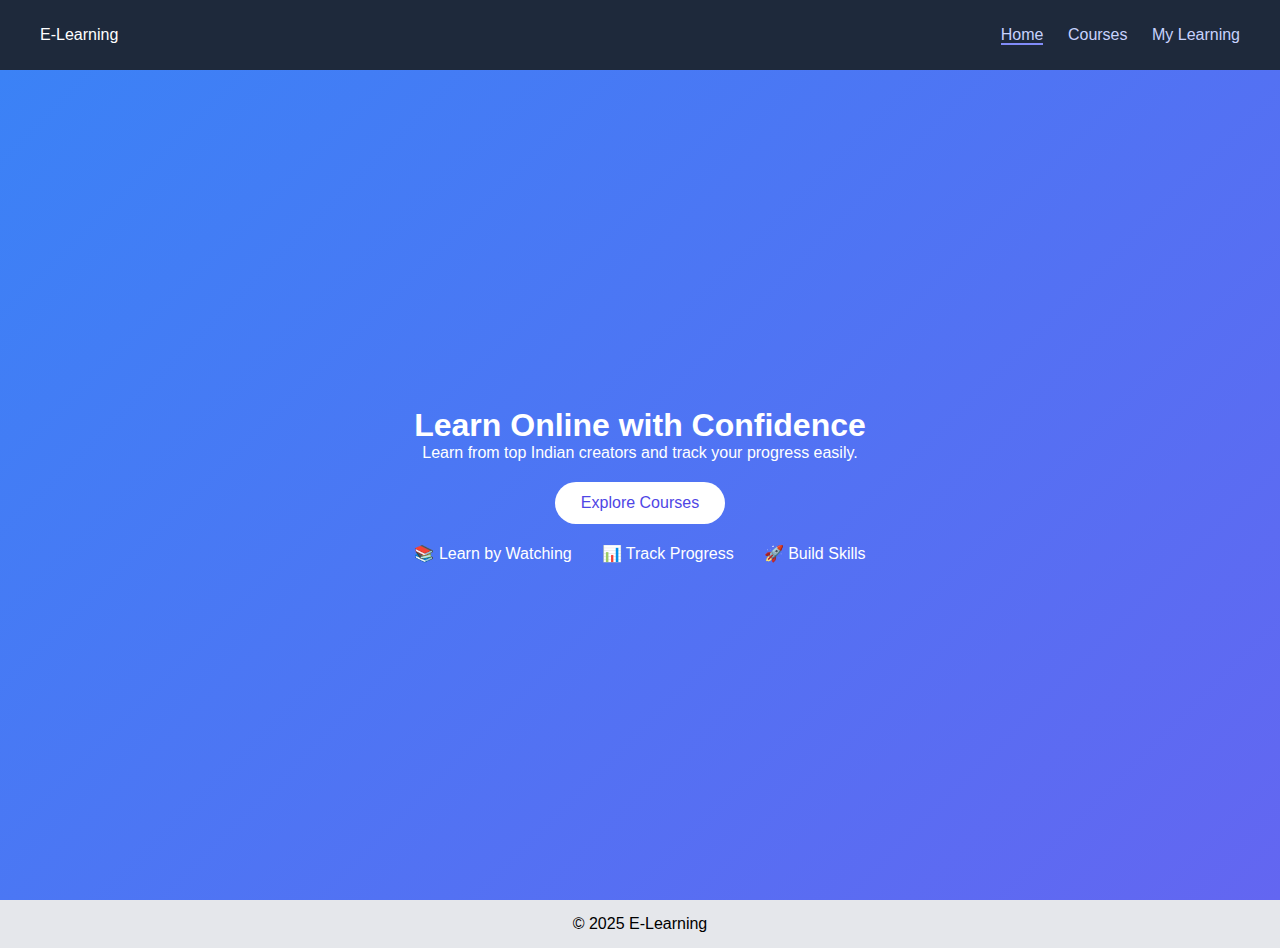
<file: index.html>
<!DOCTYPE html>
<html lang="en">
<head>
  <meta charset="UTF-8">
  <title>E-Learning | Home</title>
  <meta name="viewport" content="width=device-width, initial-scale=1.0">
  <link rel="stylesheet" href="style.css">
</head>
<body>

<header class="top-nav">
  <div class="logo">E-Learning</div>
  <nav>
    <a class="active" href="index.html">Home</a>
    <a href="courses.html">Courses</a>
    <a href="course.html">My Learning</a>
  </nav>
</header>

<section class="hero">
  <div class="hero-content">
    <h1>Learn Online with Confidence</h1>
    <p>Learn from top Indian creators and track your progress easily.</p>

    <a href="courses.html" class="cta-btn">Explore Courses</a>

    <div class="home-cards">
      <div class="home-card">📚 Learn by Watching</div>
      <div class="home-card">📊 Track Progress</div>
      <div class="home-card">🚀 Build Skills</div>
    </div>
  </div>
</section>

<footer>© 2025 E-Learning</footer>

</body>
</html>
</file>
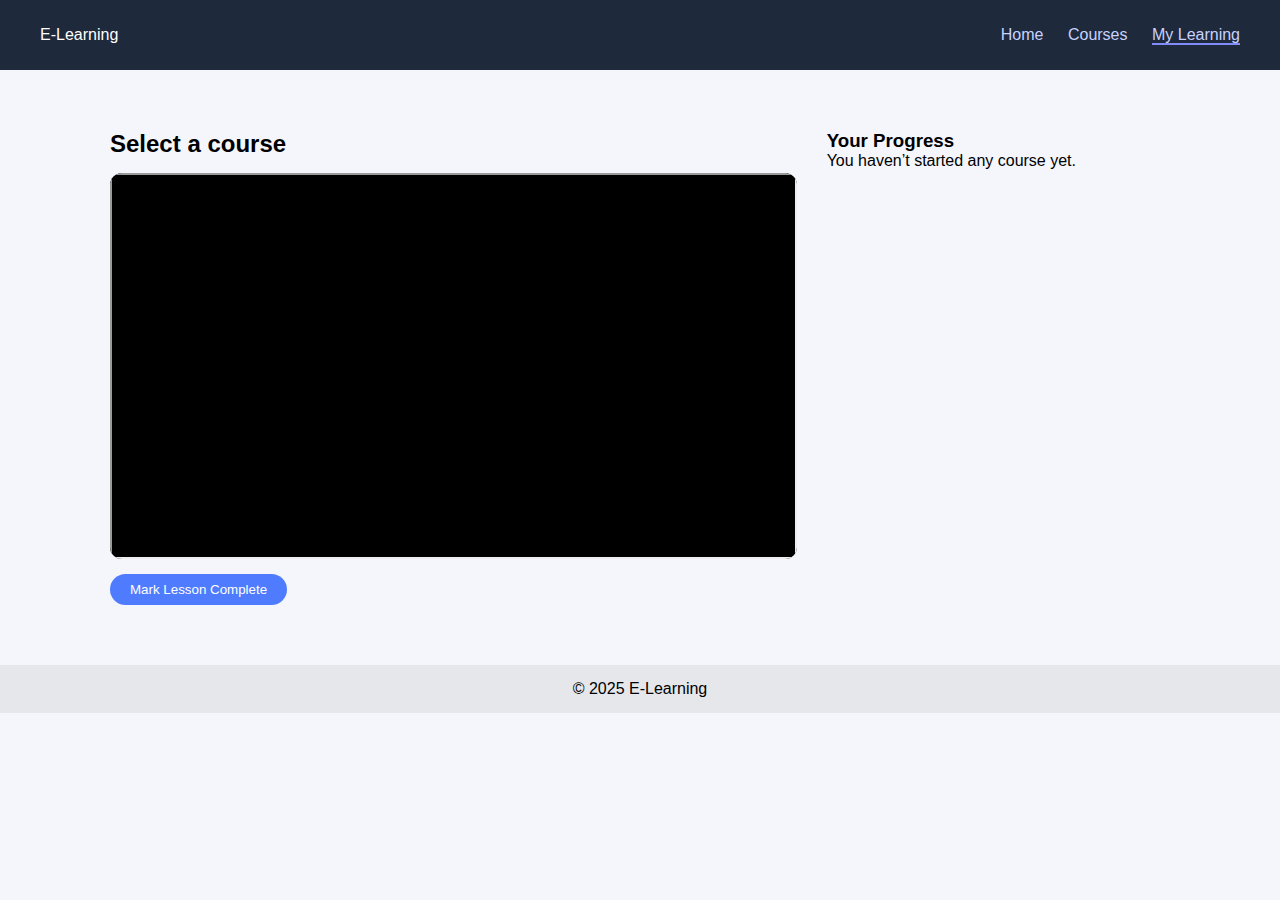
<file: course.html>
<!DOCTYPE html>
<html lang="en">
<head>
  <meta charset="UTF-8">
  <title>E-Learning | My Learning</title>
  <meta name="viewport" content="width=device-width, initial-scale=1.0">
  <link rel="stylesheet" href="style.css">
</head>
<body>

<header class="top-nav">
  <div class="logo">E-Learning</div>
  <nav>
    <a href="index.html">Home</a>
    <a href="courses.html">Courses</a>
    <a class="active" href="course.html">My Learning</a>
  </nav>
</header>

<section class="container course-layout">

  <div>
    <h2 id="courseTitle">Select a course</h2>

    <div class="video-card">
      <iframe id="courseVideo" allowfullscreen></iframe>
    </div>

    <button class="course-btn" onclick="completeLesson()">Mark Lesson Complete</button>
  </div>

  <div>
    <h3>Your Progress</h3>
    <div id="allProgress"></div>
  </div>

</section>

<footer>© 2025 E-Learning</footer>

<script src="script.js"></script>
</body>
</html>
</file>
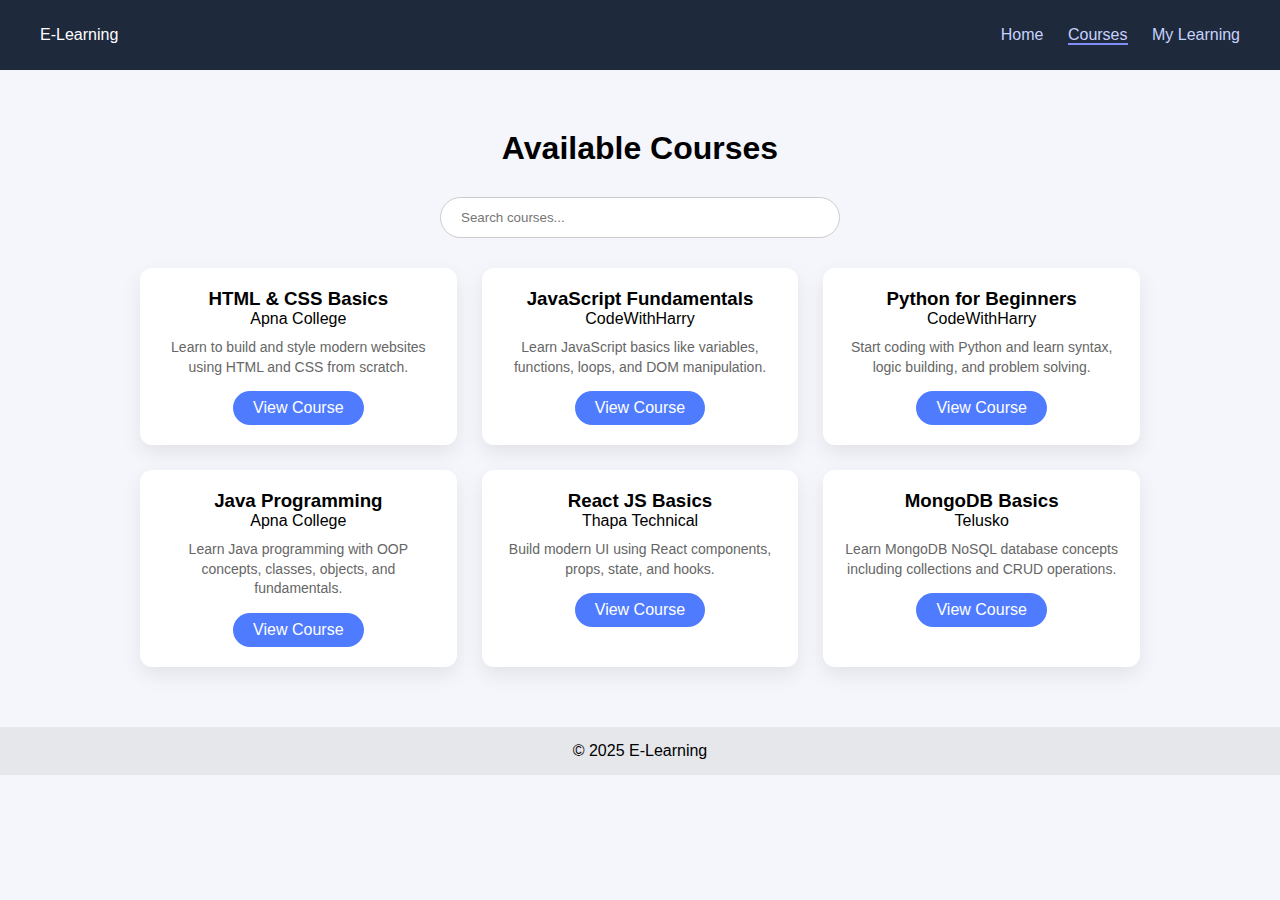
<file: courses.html>
<!DOCTYPE html>
<html lang="en">
<head>
  <meta charset="UTF-8">
  <title>E-Learning | Courses</title>
  <meta name="viewport" content="width=device-width, initial-scale=1.0">
  <link rel="stylesheet" href="style.css">
</head>
<body>

<header class="top-nav">
  <div class="logo">E-Learning</div>
  <nav>
    <a href="index.html">Home</a>
    <a class="active" href="courses.html">Courses</a>
    <a href="course.html">My Learning</a>
  </nav>
</header>

<section class="container">
  <h1 class="section-title">Available Courses</h1>

  <input
    type="text"
    id="searchInput"
    class="search-bar"
    placeholder="Search courses..."
    onkeyup="searchCourses()"
  />

  <div class="course-grid">

    <div class="course-card">
      <h3>HTML & CSS Basics</h3>
      <p>Apna College</p>
      <p class="desc">
        Learn to build and style modern websites using HTML and CSS from scratch.
      </p>
      <a href="course.html?course=HTML" class="course-btn">View Course</a>
    </div>

    <div class="course-card">
      <h3>JavaScript Fundamentals</h3>
      <p>CodeWithHarry</p>
      <p class="desc">
        Learn JavaScript basics like variables, functions, loops, and DOM manipulation.
      </p>
      <a href="course.html?course=JS" class="course-btn">View Course</a>
    </div>

    <div class="course-card">
      <h3>Python for Beginners</h3>
      <p>CodeWithHarry</p>
      <p class="desc">
        Start coding with Python and learn syntax, logic building, and problem solving.
      </p>
      <a href="course.html?course=Python" class="course-btn">View Course</a>
    </div>

    <div class="course-card">
      <h3>Java Programming</h3>
      <p>Apna College</p>
      <p class="desc">
        Learn Java programming with OOP concepts, classes, objects, and fundamentals.
      </p>
      <a href="course.html?course=Java" class="course-btn">View Course</a>
    </div>

    <div class="course-card">
      <h3>React JS Basics</h3>
      <p>Thapa Technical</p>
      <p class="desc">
        Build modern UI using React components, props, state, and hooks.
      </p>
      <a href="course.html?course=React" class="course-btn">View Course</a>
    </div>

    <div class="course-card">
      <h3>MongoDB Basics</h3>
      <p>Telusko</p>
      <p class="desc">
        Learn MongoDB NoSQL database concepts including collections and CRUD operations.
      </p>
      <a href="course.html?course=Mongo" class="course-btn">View Course</a>
    </div>

  </div>
</section>

<footer>© 2025 E-Learning</footer>

<script src="script.js"></script>
</body>
</html>
</file>
<file: style.css>
* {
  margin: 0;
  padding: 0;
  box-sizing: border-box;
  font-family: Arial, sans-serif;
}

body {
  background: #f4f6fb;
}

/* NAVBAR */
.top-nav {
  height: 70px;
  background: #1e293b;
  color: white;
  padding: 0 40px;
  display: flex;
  justify-content: space-between;
  align-items: center;
}

nav a {
  color: #c7d2fe;
  margin-left: 20px;
  text-decoration: none;
}

nav a.active {
  border-bottom: 2px solid #818cf8;
}

/* HERO */
.hero {
  min-height: calc(100vh - 70px);
  background: linear-gradient(135deg, #3b82f6, #6366f1);
  display: flex;
  justify-content: center;
  align-items: center;
}

.hero-content {
  color: white;
  text-align: center;
}

.cta-btn {
  display: inline-block;
  padding: 12px 26px;
  border-radius: 25px;
  background: white;
  color: #4f46e5;
  text-decoration: none;
  margin: 20px 0;
}

.home-cards {
  display: flex;
  gap: 30px;
  justify-content: center;
}

/* COURSES */
.container {
  padding: 60px 20px;
}

.section-title {
  text-align: center;
  margin-bottom: 30px;
}

.search-bar {
  display: block;
  max-width: 400px;
  width: 100%;
  margin: 0 auto 30px;
  padding: 12px 20px;
  border-radius: 25px;
  border: 1px solid #ccc;
}

.course-grid {
  display: grid;
  grid-template-columns: repeat(auto-fit, minmax(250px, 1fr));
  gap: 25px;
  max-width: 1000px;
  margin: auto;
}

.course-card {
  background: white;
  padding: 20px;
  border-radius: 12px;
  box-shadow: 0 8px 20px rgba(0,0,0,0.08);
  text-align: center;
}

.course-card .desc {
  font-size: 14px;
  color: #666;
  margin: 10px 0 14px;
  line-height: 1.4;
}

.course-btn {
  padding: 8px 20px;
  border-radius: 20px;
  background: #4f7cff;
  color: white;
  border: none;
  text-decoration: none;
  cursor: pointer;
  display: inline-block;
}

/* LEARNING */
.course-layout {
  display: grid;
  grid-template-columns: 2fr 1fr;
  gap: 30px;
  max-width: 1100px;
  margin: auto;
}

.video-card {
  aspect-ratio: 16/9;
  background: black;
  border-radius: 12px;
  overflow: hidden;
  margin: 15px 0;
}

.video-card iframe {
  width: 100%;
  height: 100%;
}

.progress-card {
  background: white;
  padding: 15px;
  border-radius: 12px;
  margin-bottom: 15px;
  cursor: pointer;
}

.progress-percent {
  font-weight: bold;
}

.progress-bar {
  height: 8px;
  background: #e5e7eb;
  border-radius: 10px;
  overflow: hidden;
  margin-top: 8px;
}

.progress-fill {
  height: 100%;
  background: #4f7cff;
}

/* FOOTER */
footer {
  text-align: center;
  padding: 15px;
  background: #e5e7eb;
}
</file>
